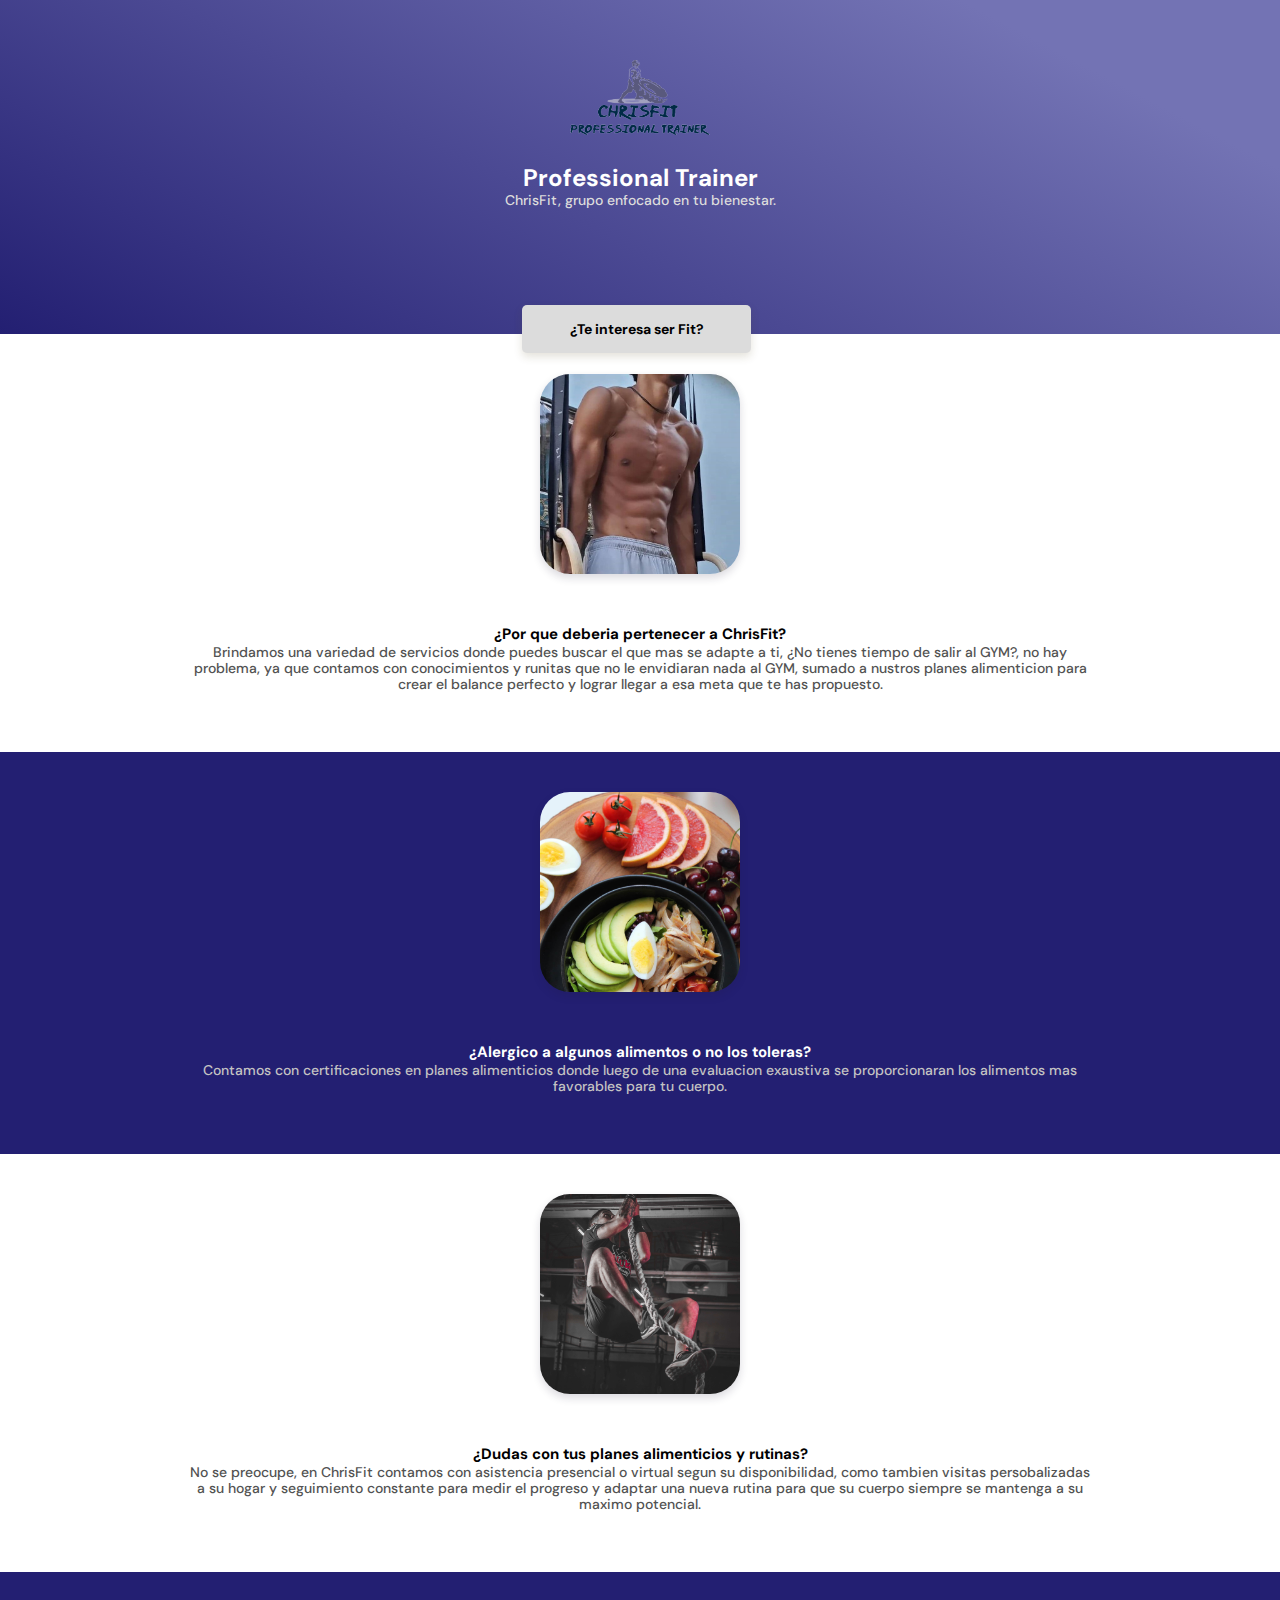
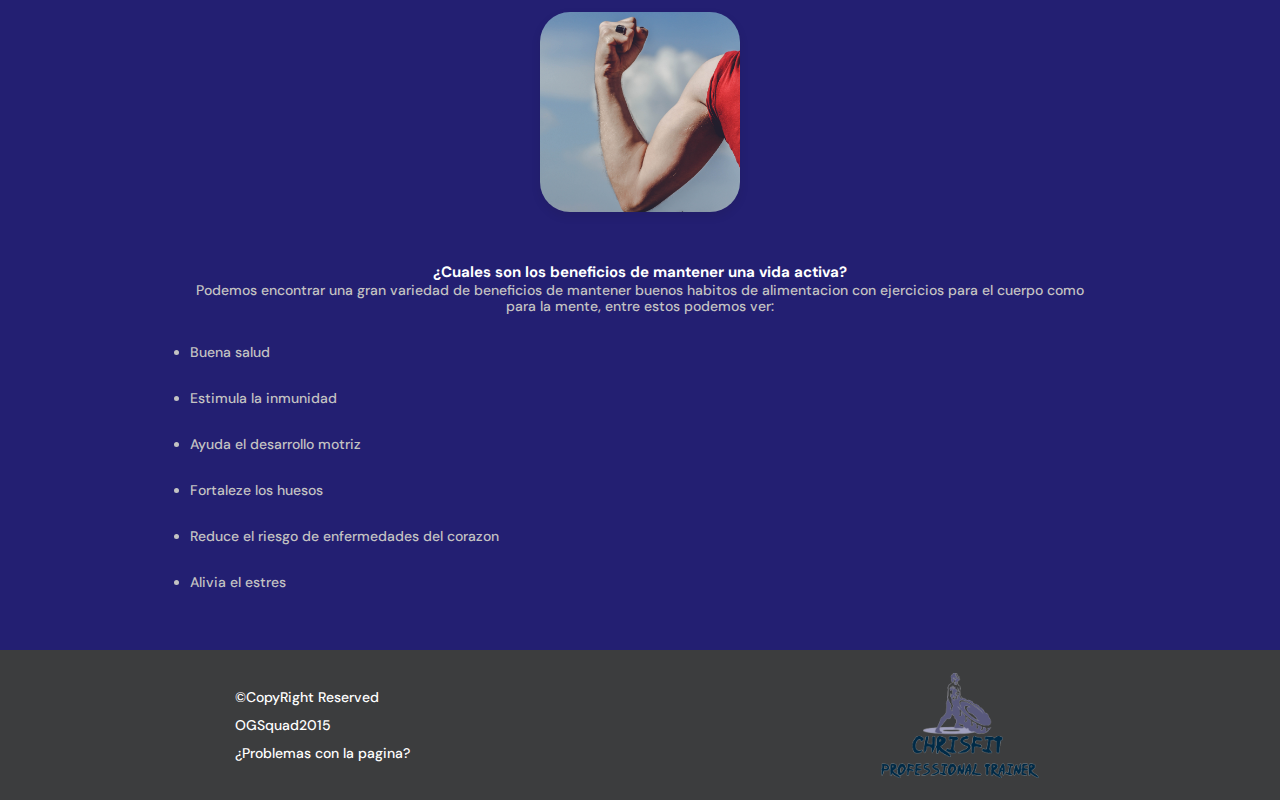
<file: index.html>
<!DOCTYPE html>
<html lang="en">
<head>
    <meta charset="UTF-8">
    <meta http-equiv="X-UA-Compatible" content="IE=edge">
    <meta name="viewport" content="width=device-width, initial-scale=1.0">
    <link rel="stylesheet" href="./source/style.css" type="text/css">
    <link rel="stylesheet" href="" type="text/css" media="(min-width: 930px)">
    <link rel="icon" href="./source/img/title_logo.png">
    <meta name="description" content="Blog de servicios y contenido del grupo ChrisFit, contactos, descripcion, datos y todo lo que necesites.">
    <meta name="author" content="Tony Vasquez Estevez">
    <meta name="robots" content="follow, index">
    <meta name="keywords" content="chris, fit, fitness, workout, health, vida sana, dieta, salud, rutinas, ejercicios, superacion">
    <link rel="preconnect" href="https://fonts.googleapis.com">
    <link rel="preconnect" href="https://fonts.gstatic.com" crossorigin>
    <link href="https://fonts.googleapis.com/css2?family=DM+Sans:wght@400;500;700&family=Inter:wght@300;500&display=swap" rel="stylesheet">
    <title>ChrisFit</title>
</head>
<body>
    <header>
            <img src="./source/img/logo_chris_beta_2.png" alt="chrisfit_logo">
            <div class="header--title--container">
                <h1>Professional Trainer</h1>
                <p>
                    ChrisFit, grupo enfocado en tu bienestar.
                </p>
                <a href="./contacto.html" class="header--button" target="_blank">¿Te interesa ser Fit? <!--<span></span>--></a>
            </div>
    </header>
    <main>
        <section class="main-info-chrissfit">
            <div class="backgroundimg"></div>
            <div class="main-info-chrisfit--title">
                <h2>¿Por que deberia pertenecer a ChrisFit?</h2>
                <p>Brindamos una variedad de servicios donde puedes buscar el que mas se adapte a ti, ¿No tienes tiempo de salir al GYM?, no hay problema, ya que contamos con conocimientos y runitas que no le envidiaran nada al GYM, sumado a nustros planes alimenticion para crear el balance perfecto y lograr llegar a esa meta que te has propuesto.</p>
            </div>
        </section>
        <section class="main-info-chrisfit2">
            <div class="backgroundimg2"></div>
            <div class="main-info-chrisfit--title">
                <h2 class="section-h2-2">¿Alergico a algunos alimentos o no los toleras?</h2>
                <p class="section-p-2">Contamos con certificaciones en planes alimenticios donde luego de una evaluacion exaustiva se proporcionaran los alimentos mas favorables para tu cuerpo.</p>
            </div>
        </section>
        <section class="main-info-chrisfit3">
            <div class="backgroundimg3"></div>
            <div class="main-info-chrisfit--title">
                <h2 class="section-h2-3">¿Dudas con tus planes alimenticios y rutinas?</h2>
                <p class="section-p-3">No se preocupe, en ChrisFit contamos con asistencia presencial o virtual segun su disponibilidad, como tambien visitas persobalizadas a su hogar y seguimiento constante para medir el progreso y adaptar una nueva rutina para que su cuerpo siempre se mantenga a su maximo potencial.</p>
            </div>
        </section>
        <section class="main-info-chrisfit4">
            <div class="backgroundimg4"></div>
            <div class="main-info-chrisfit--title">
                <h2 class="section-h2-4">¿Cuales son los beneficios de mantener una vida activa?</h2>
                <p class="section-p-4">Podemos encontrar una gran variedad de beneficios de mantener buenos habitos de alimentacion con ejercicios para el cuerpo como para la mente, entre estos podemos ver:</p>
                <ul>
                    <li class="tabla-beneficios">Buena salud</li>
                    <li class="tabla-beneficios">Estimula la inmunidad</li>
                    <li class="tabla-beneficios">Ayuda el desarrollo motriz</li>
                    <li class="tabla-beneficios">Fortaleze los huesos</li>
                    <li class="tabla-beneficios">Reduce el riesgo de enfermedades del corazon</li>
                    <li class="tabla-beneficios">Alivia el estres</li>
                </ul>
            </div>
        </section>
    </main>
    <footer>
        <section class="left">
            <ul>
                <li>©CopyRight Reserved</li>
                <li><a href="https://www.instagram.com/ogsquad2015/" target="_blank">OGSquad2015</a></li>
                <li><a href="mailto:lolocovasquez@gmail.com?Subject=Problemas%20Con%20Pagina%20ChrisFit">¿Problemas con la pagina?</a></li>
            </ul>
        </section>
        <section class="right">
            <img src="./source/img/logo_chris_beta_2.png" alt="logo_chrisfit" class="footer-log0">
        </section>
    </footer>
</body>
</html>
</file>
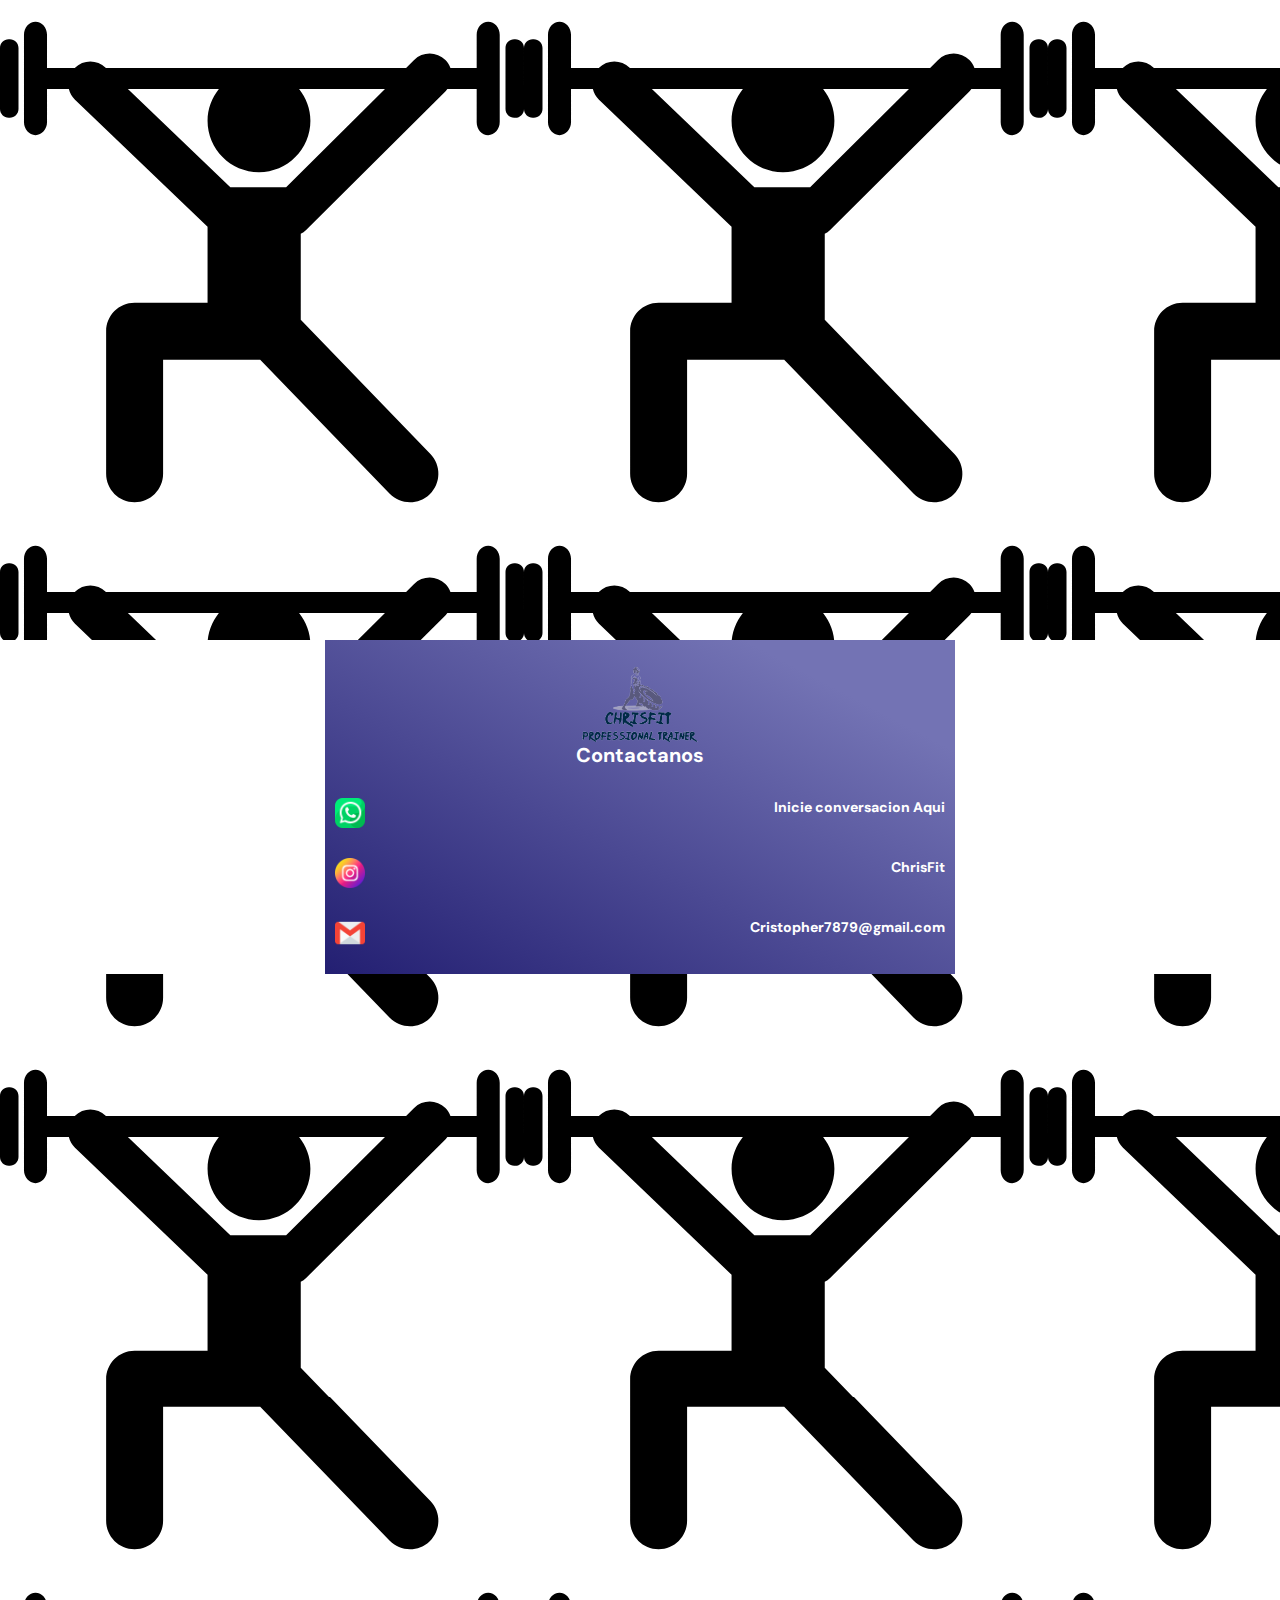
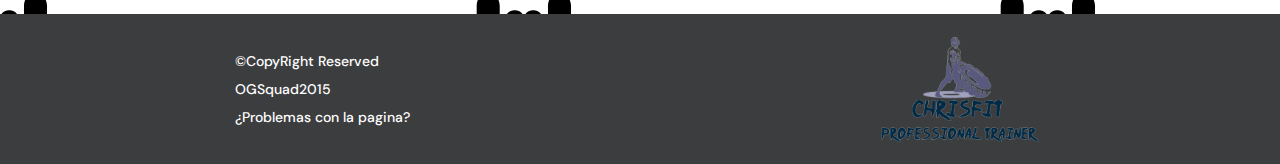
<file: contacto.html>
<!DOCTYPE html>
<html lang="en">
<head>
    <meta charset="UTF-8">
    <meta http-equiv="X-UA-Compatible" content="IE=edge">
    <meta name="viewport" content="width=device-width, initial-scale=1.0">
    <meta name="author" content="Tony Vasquez Estevez">
    <link rel="stylesheet" href="./source/contacto.css" type="text/css">
    <link rel="stylesheet" href="./source/style.css" type="text/css">
    <meta name="robots" content="follow, index">
    <meta name="keywords" content="chris, fit, fitness, workout, health, vida sana, dieta, salud, rutinas, ejercicios, superacion">
    <link rel="preconnect" href="https://fonts.googleapis.com">
    <link rel="preconnect" href="https://fonts.gstatic.com" crossorigin>
    <link rel="icon" href="./source/img/title_logo.png">
    <link href="https://fonts.googleapis.com/css2?family=DM+Sans:wght@400;500;700&family=Inter:wght@300;500&display=swap" rel="stylesheet">
    <title>ChrisFit</title>
</head>
<body>
    <main>
        <div class="contact-main-container">
            <a href="./index.html"><div class="contact-main-img"></div></a>
            <h1>Contactanos</h1>
            <div class="contact_info">
                <div class="contact_info_part">
                    <img src="./source/img/ws_logo.png" alt="logo_ws" class="icon_info">
                    <a href="https://wa.me/18093923572?text=¡Estoy+interesado!" class="ancla">Inicie conversacion Aqui</a>
                </div>
                <div class="contact_info_part">
                    <img src="./source/img/insta_logo.png" alt="logo_insta" class="icon_info">
                    <a href="https://www.instagram.com/morelsmovement/" class="ancla">ChrisFit</a>
                </div>
                <div class="contact_info_part">
                    <img src="./source/img/gmail.png" alt="logo_mail" class="icon_info">
                    <a href="mailto:cristopher7879@gmail.com?Subject=Me%20Interesa%20Ser%20Parte%20De%20Chrisfit" class="ancla">Cristopher7879@gmail.com</a>
                </div>
            </div>
        </div>
    </main>
    <footer>
        <section class="left">
            <ul>
                <li>©CopyRight Reserved</li>
                <li><a href="https://www.instagram.com/ogsquad2015/" target="_blank">OGSquad2015</a></li>
                <li><a href="mailto:lolocovasquez@gmail.com?Subject=Problemas%20Con%20Pagina%20ChrisFit">¿Problemas con la pagina?</a></li>
            </ul>
        </section>
        <section class="right">
            <img src="./source/img/logo_chris_beta_2.png" alt="logo_chrisfit" class="footer-log0">
        </section>
    </footer>
</body>
</html>
</file>
<file: source/style.css>
*{
    margin: 0;
    padding: 0;
    box-sizing: border-box;
}

/*<!--llamar las fuentes font-family: 'Anton', sans-serif;-->*/

html{
    font-size: 62.5%;
    font-family: 'DM Sans', 'Inter';
}

header{
    position: relative;
    display: flex;
    flex-direction: column;
    justify-content: center;
    width: 100%;
    min-width: 320px;
    height: 334px;
    text-align: center;
    background: linear-gradient(207.8deg, #7373b4 16.69%, #231f72 100%);
}

header img{
    width: 150px;
    height: 75px;
    margin-top: 60px;
    align-self: center;
}

.header--title--container{
    width: 90%;
    min-width: 288px;
    max-width: 900px;
    height: 218px;
    margin-top: 30px;
    text-align: center;
    align-self: center;
}

.header--title--container h1{
    font-size: 2.4rem;
    font-weight: bold;
    line-height: 2.6rem;
    color: white;
}

.header--title--container p{
    margin-top: 10pxpx;
    font-size: 1.4rem;
    font-weight: 500;
    line-height: 1.8rem;
    color: gainsboro;
}

.header--title--container .header--button{
    position: absolute;
    left: calc(50% - 118px);
    top: 270px;
    display: block;
    margin-top: 35px;
    padding: 15px;
    width: 229px;
    height: 48px;
    background-color: gainsboro;
    /*sombra*/
    box-shadow: 0px 4px 8px rgba(89, 73, 30, 0.16);
    border: none;
    border-radius: 5px;
    font-size: 1.4rem;
    font-weight: bold;
    text-decoration: none;
    color: black;
}

.header--button span{
    display: inline-block;
    width: 13px;
    height: 8px;
    margin-left: 10px;
    background-image: url('./img/down-arrow-svgrepo-com.svg');
    background-repeat: no-repeat;
}

main{
    width: 100%;
    min-width: 320px;
    height: auto;
    background-color: white;
}

.main-info-chrissfit{
    width: 100%;
    height: auto;
    padding-top: 40px;
    padding-bottom: 30px;
    text-align: center;
}

.main-info-chrisfit--title{
    width: 90%;
    min-width: 288px;
    max-width: 900px;
    margin: 0 auto;
}

.main-info-chrissfit .backgroundimg{
    width: 200px;
    height: 200px;
    margin: 0 auto;
    margin-bottom: 50px;
    background-image: url('./img/img_art1.jpg');
    background-size: cover;
    background-position: center;
    background-repeat: no-repeat;
    border: none;
    border-radius: 30px;
    box-shadow: 0px 4px 8px rgba(28, 24, 57, 0.16);
}

.main-info-chrissfit--title h2{
    margin-bottom: 30px;
    font-size: 2.4rem;
    font-weight: bold;
    height: 2.6rem;
    color: black;
}

.main-info-chrisfit--title p{
    margin-bottom: 30px;
    font-size: 1.4rem;
    font-weight: 500;
    line-height: 1.6rem;
    color: rgb(82, 82, 82);
}

.main-info-chrisfit2{
    background-color: #231f72;
    width: 100%;
    height: auto;
    padding-top: 40px;
    padding-bottom: 30px;
    text-align: center;
}

.main-info-chrisfit2 .backgroundimg2{
    width: 200px;
    height: 200px;
    margin: 0 auto;
    margin-bottom: 50px;
    background-image: url('./img/dieta.jpg');
    background-size: cover;
    background-position: center;
    background-repeat: no-repeat;
    border: none;
    border-radius: 30px;
    box-shadow: 0px 4px 8px rgba(28, 24, 57, 0.16);
}

.main-info-chrisfit2 .section-h2-2{
    color: white;
}

.main-info-chrisfit2 .section-p-2{
    color: rgb(195, 195, 195);
    margin-bottom: 30px;
    font-size: 1.4rem;
    font-weight: 500;
    line-height: 1.6rem;
}

.main-info-chrisfit3{
    background-color: white;
    width: 100%;
    height: auto;
    padding-top: 40px;
    padding-bottom: 30px;
    text-align: center;
}

.main-info-chrisfit3 .backgroundimg3{
    width: 200px;
    height: 200px;
    margin: 0 auto;
    margin-bottom: 50px;
    background-image: url('./img/sec3.jpg');
    background-size: cover;
    background-position: center;
    background-repeat: no-repeat;
    border: none;
    border-radius: 30px;
    box-shadow: 0px 4px 8px rgba(28, 24, 57, 0.16);
}

.main-info-chrisfit3 .section-h2-3{
    color: black;
}

.main-info-chrisfit3 .section-p-3{
    color: rgb(82, 82, 82);
    margin-bottom: 30px;
    font-size: 1.4rem;
    font-weight: 500;
    line-height: 1.6rem;
}

.main-info-chrisfit4{
    background-color: #231f72;
    width: 100%;
    height: auto;
    padding-top: 40px;
    padding-bottom: 30px;
    text-align: center;
}

.main-info-chrisfit4 .backgroundimg4{
    width: 200px;
    height: 200px;
    margin: 0 auto;
    margin-bottom: 50px;
    background-image: url('./img/beneficios.jpg');
    background-size: cover;
    background-position: center;
    background-repeat: no-repeat;
    border: none;
    border-radius: 30px;
    box-shadow: 0px 4px 8px rgba(28, 24, 57, 0.16);
}

.main-info-chrisfit4 .section-h2-4{
    color: white;
}

.main-info-chrisfit4 .section-p-4{
    color: rgb(195, 195, 195);
    margin-bottom: 30px;
    font-size: 1.4rem;
    font-weight: 500;
    line-height: 1.6rem;
}

.tabla-beneficios{
    color: rgb(195, 195, 195);
    margin-bottom: 30px;
    font-size: 1.4rem;
    font-weight: 500;
    line-height: 1.6rem;
    text-align: left;
}

/*color para el footer, test #73777B*/

footer{
    display: flex;
    width: 100%;
    height: 150px;
    background-color: #3c3d3e;
    color: white;
}

footer section{
    display: flex;
    justify-content: center;
    align-items: center;
    width: 50%;
}

footer .left ul{
    font-size: 1.4rem;
    font-weight: 500;
    line-height: 1.8rem;
    list-style: none;
    padding-left: 5px;
}

.left li{
    margin: 10px 0;
}

.left a{
    text-decoration: none;
    color: white;
}

.footer-log0{
    width: 80%;
    height: 70%;
    max-width: 170px;
    max-height: 110px;
    margin: 0 auto;
}

.left ul li:hover{
    text-decoration: underline;
}

/*media queries*/
</file>
<file: source/contacto.css>
*{
    margin: 0;
    padding: 0;
    box-sizing: border-box;
}

html{
    font-size: 62.5%;
    font-family: 'DM Sans', 'Inter';
}

body{
    background-image: url('./img/strong-man-silhouette-with-weight-svgrepo-com.svg');
    background-repeat: repeat;
}

.contact-main-container{
    position: relative;
    display: flex;
    flex-direction: column;
    justify-content: center;
    width: 50%;
    min-width: 320px;
    max-width: 630px;
    height: 334px;
    text-align: center;
    background: linear-gradient(207.8deg, #7373b4 16.69%, #231f72 100%);
    margin: 50% auto;
}

main .contact-main-img{
    min-width: 320px;
    width: 150px;
    height: 75px;
    background-image: url('./img/logo_chris_beta_2.png');
    background-position: center;
    background-repeat: no-repeat;
    background-size: contain;
    margin: 0 auto;
}

main .contact-main-container h1{
    color: white;
}

.contact_info_part{
    padding-top: 30px;
    display: flex;
    justify-content: space-between;
    padding-left: 10px;
    padding-right: 10px;
    color: white;
    font-size: 1.4rem;
    font-weight: 800;
    margin: 0 auto;
}

.icon_info{
    width: 30px;
    height: 30px;
}

.ancla{
    color: white;
    text-decoration: none;
}

.ancla:hover{
    text-decoration: underline;
}
</file>
